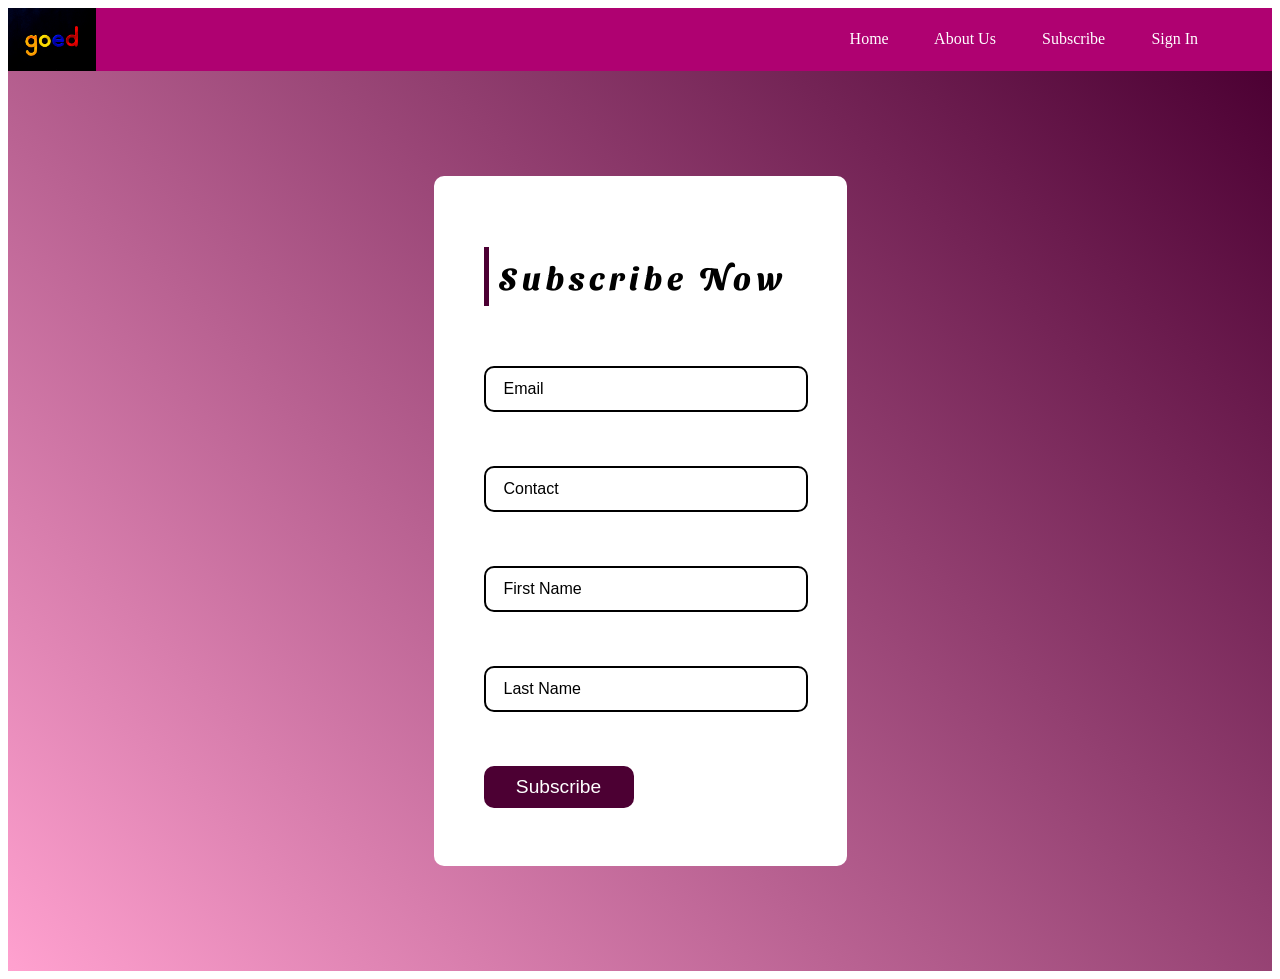
<file: subForm.html>
<!DOCTYPE html>
<html lang="en">
<head>
    <meta charset="UTF-8">
    <meta http-equiv="X-UA-Compatible" content="IE=edge">
    <meta name="viewport" content="width=device-width, initial-scale=1.0">
    <title>Subscribr Now</title>
    <link rel="stylesheet" href="./formStyle.css">
</head>
<body>
    <header>
        <img src="./images/logo.jpg" alt="Website-logo" class="header-logo">
        <nav class="header-nav">
            <a href="./index.html">Home</a>
            <a href="">About Us</a>
            <a href="./subForm.html">Subscribe</a>
            <a href="">Sign In</a>
        </nav>
       </header> 
    <div class="formContainer">
    <div class="center">
        <h1>Subscribe Now</h1>
        <form>
          <div class="inputbox">
            <input type="text" required="required">
            <span>Email</span>
          </div>
          <div class="inputbox">
            <input type="text" required="required">
            <span>Contact</span>
          </div>
          <div class="inputbox">
            <input type="text" required="required">
            <span>First Name</span>
          </div>
          <div class="inputbox">
            <input type="text" required="required">
            <span>Last Name</span>
          </div>
          <div class="inputbox">
            <input type="button" value="Subscribe">
          </div>
        </form>
      </div>
    </div>
</body>
</html>
</file>
<file: formStyle.css>
@import url("https://fonts.googleapis.com/css2?family=Sansita+Swashed:wght@600&display=swap");
.formContainer {
  margin: 0;
  padding: 0;
  box-sizing: border-box;
  display: flex;
  justify-content: center;
  align-items: center;
  height: 100vh;
  background: linear-gradient(45deg, #FFA1CF, #4C0033);
  font-family: "Sansita Swashed", cursive;
}
/* header styling  */
header{
    display: flex;
    justify-content: space-between;
    align-items: center;
    background-color: #AF0171;
}

.header-logo{
    width: 7%;
}
.header-nav{
    width: 33vw;
}

.header-nav a{
text-decoration: none;
color:white;
margin-right: 10%;
}
/* main form styling  */

.center {
  position: relative;
  padding: 50px 50px;
  background: #fff;
  border-radius: 10px;
}
.center h1 {
  font-size: 2em;
  border-left: 5px solid #4C0033;
  padding: 10px;
  color: #000;
  letter-spacing: 5px;
  margin-bottom: 60px;
  font-weight: bold;
  padding-left: 10px;
}
.center .inputbox {
  position: relative;
  width: 300px;
  height: 50px;
  margin-bottom: 50px;
}
.center .inputbox input {
  position: absolute;
  top: 0;
  left: 0;
  width: 100%;
  border: 2px solid #000;
  outline: none;
  background: none;
  padding: 10px;
  border-radius: 10px;
  font-size: 1.2em;
}
.center .inputbox:last-child {
  margin-bottom: 0;
}
.center .inputbox span {
  position: absolute;
  top: 14px;
  left: 20px;
  font-size: 1em;
  transition: 0.6s;
  font-family: sans-serif;
}
.center .inputbox input:focus ~ span,
.center .inputbox input:valid ~ span {
  transform: translateX(-13px) translateY(-35px);
  font-size: 1em;
}
.center .inputbox [type="button"] {
  width: 50%;
  background: #4C0033;
  color: #fff;
  border: #fff;
}
.center .inputbox:hover [type="button"] {
  background: linear-gradient(45deg, #E80F88, #4C0033);
}
</file>
